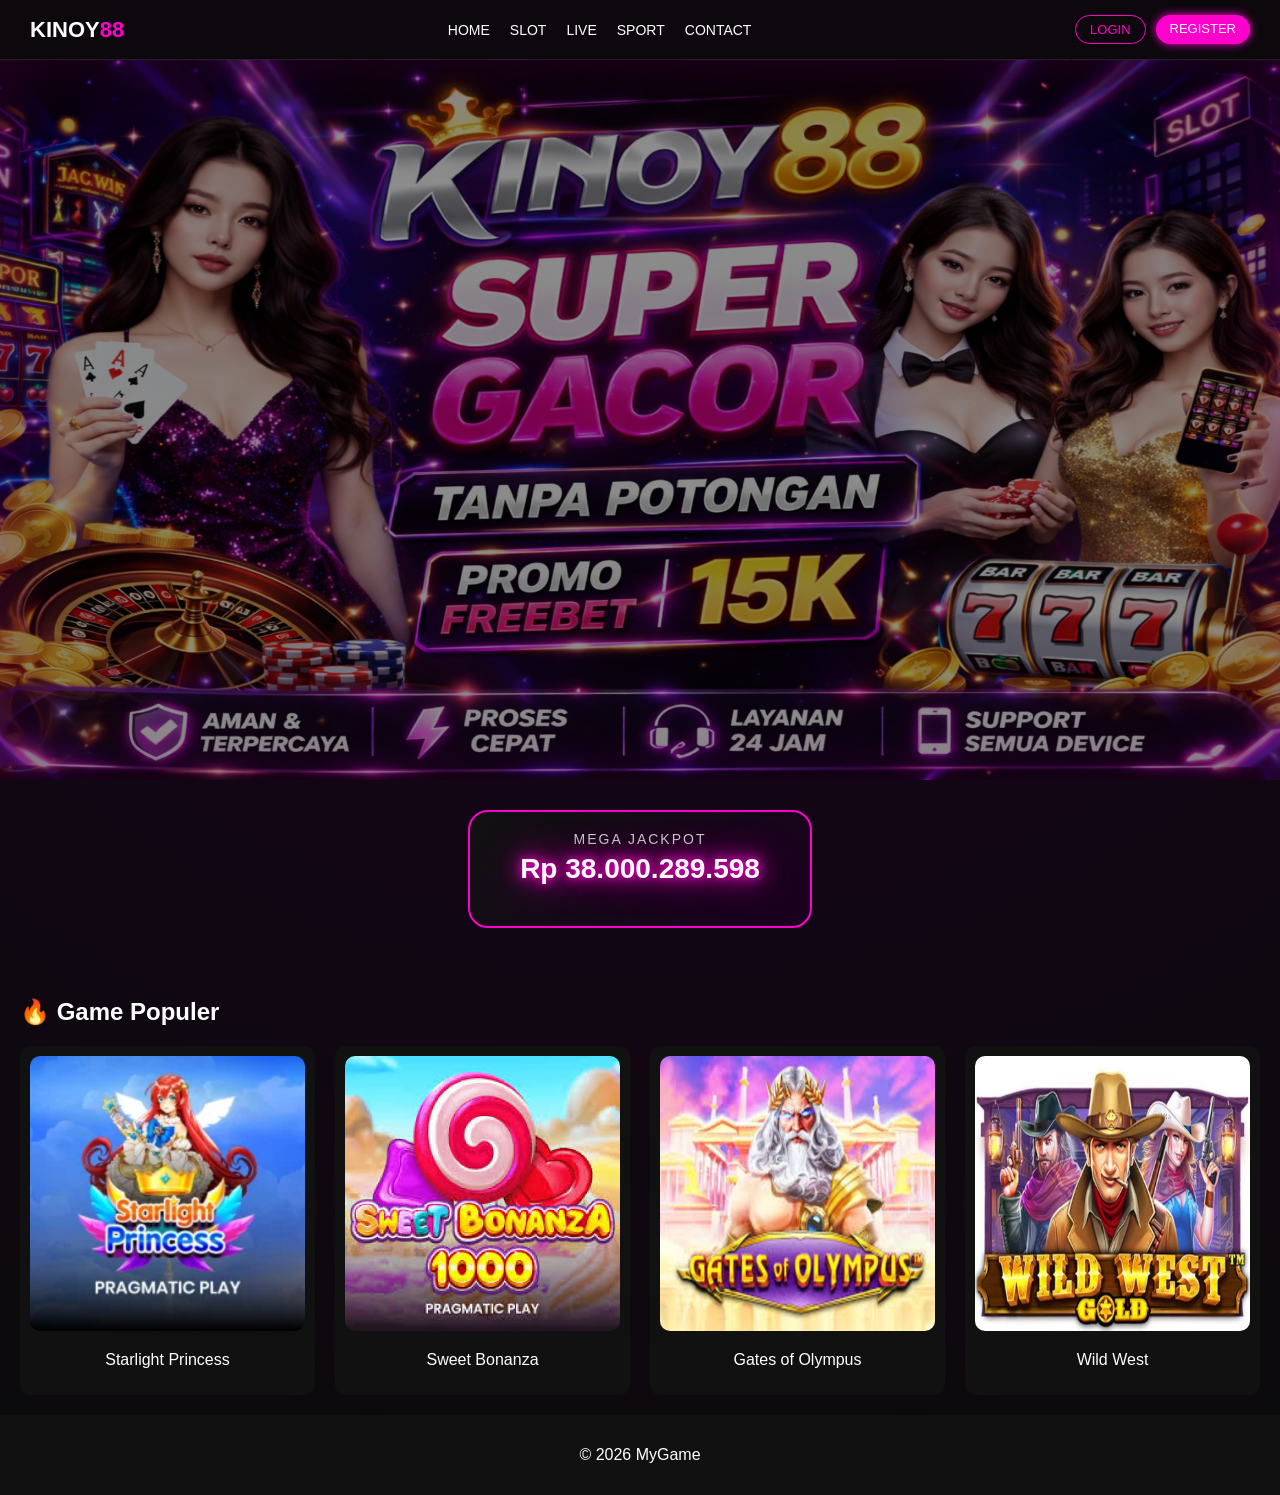
<file: index.html>
<!DOCTYPE html>
<html lang="id">
<head>
  <meta charset="UTF-8">
  <title>Gaming Slot</title>
  <link rel="stylesheet" href="style.css">
</head>
<body>

<header class="navbar">
  <div class="logo">KINOY<span>88</span></div>

  <nav class="menu">
    <a href="#">HOME</a>
    <a href="#">SLOT</a>
    <a href="#">LIVE</a>
    <a href="#">SPORT</a>
    <a href="#">CONTACT</a>
  </nav>

  <div class="auth">
    <a href="#" class="login">LOGIN</a>
    <a href="#" class="register">REGISTER</a>
  </div>
</header>

<section class="banner">

</section>

<section class="jackpot">
  <div class="jackpot-box">
    <span>MEGA JACKPOT</span>
    <h2 id="jackpot">Rp 0</h2>
  </div>
</section>

<section class="games">
  <h2>🔥 Game Populer</h2>
  <div class="game-grid">

    <div class="card">
      <img src="images/game1.jpg">
      <p>Starlight Princess</p>
    </div>

    <div class="card">
      <img src="images/game2.jpg">
      <p>Sweet Bonanza</p>
    </div>

    <div class="card">
      <img src="images/game3.jpg">
      <p>Gates of Olympus</p>
    </div>

    <div class="card">
      <img src="images/game4.jpg">
      <p>Wild West</p>
    </div>

  </div>
</section>

<footer>
  <p>© 2026 MyGame</p>
</footer>

<script src="script.js"></script>
</body>
</html>
</file>
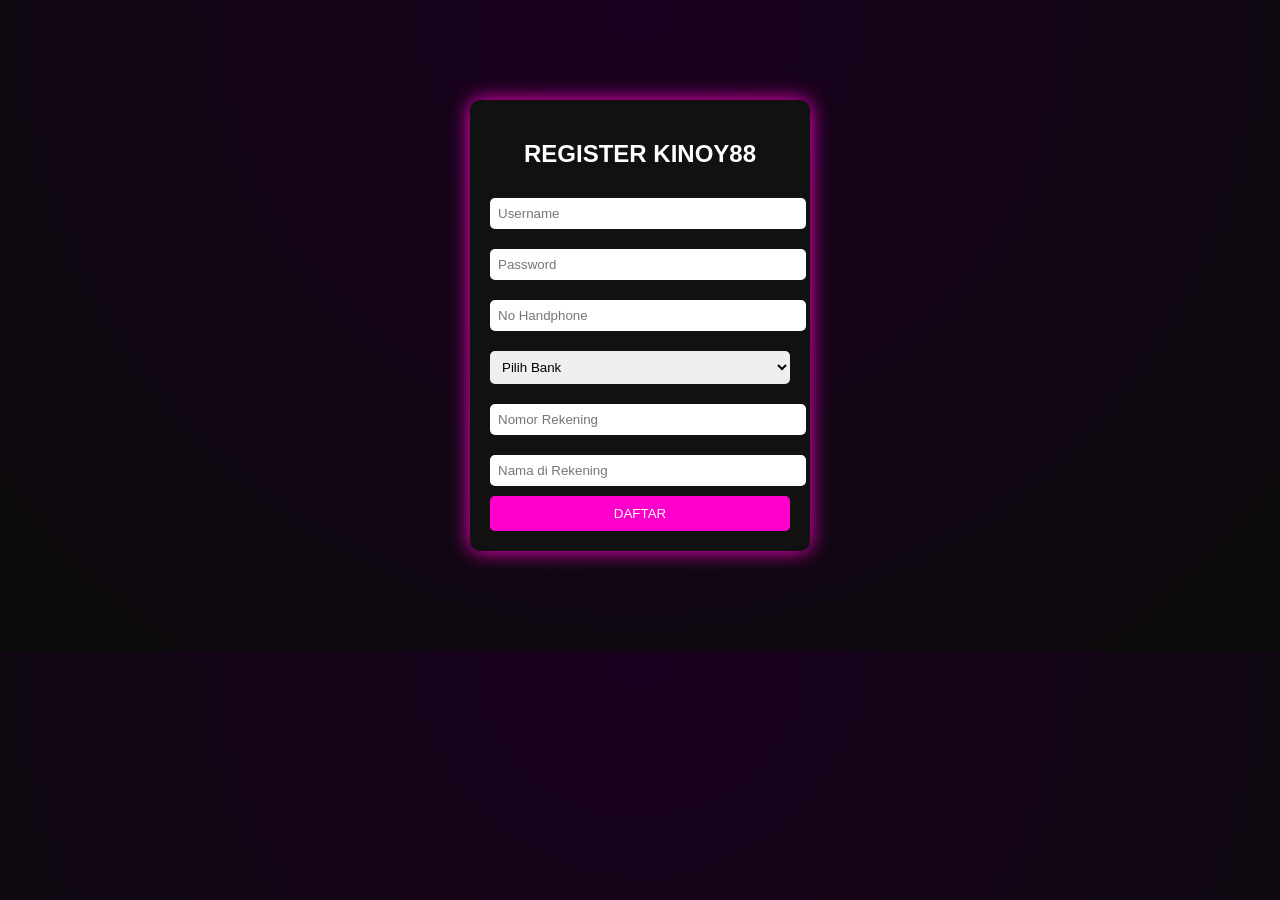
<file: register.html>
<!DOCTYPE html>
<html lang="id">
<head>
  <meta charset="UTF-8">
  <title>Register</title>
  <link rel="stylesheet" href="style.css">
</head>
<body>

<div class="form-container">
  <h2>REGISTER KINOY88</h2>

  <input type="text" placeholder="Username">
  <input type="password" placeholder="Password">
  <input type="text" placeholder="No Handphone">

  <select>
    <option>Pilih Bank</option>
    <option>BCA</option>
    <option>BRI</option>
    <option>MANDIRI</option>
    <option>DANA</option>
    <option>OVO</option>
  </select>

  <input type="text" placeholder="Nomor Rekening">
  <input type="text" placeholder="Nama di Rekening">

  <button onclick="register()">DAFTAR</button>
</div>

<script>
function register() {
  alert("Register berhasil (demo)");
  window.location.href = "index.html";
}
</script>

</body>
</html>
</file>
<file: style.css>
body {
  margin: 0;
  font-family: Arial;
  background: radial-gradient(circle at top, #1a001f, #0b0b0b);
  color: white;
}

/* NAVBAR */
.navbar {
  position: sticky;
  top: 0;
  z-index: 999;
  display: flex;
  align-items: center;
  justify-content: space-between;
  padding: 15px 30px;
  background: rgba(10,10,10,0.8);
  backdrop-filter: blur(10px);
  border-bottom: 1px solid #222;
}

/* MENU TENGAH */
.menu {
  display: flex;
  align-items: center;
  gap: 20px;
}

.menu a {
  color: white;
  text-decoration: none;
  font-size: 14px;
  transition: 0.3s;
}

.menu a:hover {
  color: #ff00cc;
  text-shadow: 0 0 10px #ff00cc;
}

/* LOGO */
.logo {
  font-size: 22px;
  font-weight: bold;
}

.logo span {
  color: #ff00cc;
}

/* AUTH (KANAN) */
.auth {
  display: flex;
  gap: 10px;
}

.auth a {
  padding: 6px 14px;
  border-radius: 20px;
  text-decoration: none;
  font-size: 13px;
  transition: 0.3s;
}

/* LOGIN */
.login {
  border: 1px solid #ff00cc;
  color: #ff00cc;
}

.login:hover {
  background: #ff00cc;
  color: white;
}

/* REGISTER */
.register {
  background: #ff00cc;
  color: white;
  box-shadow: 0 0 10px #ff00cc;
}

.register:hover {
  background: #ff33dd;
  box-shadow: 0 0 20px #ff00cc;
}
/* BANNER */
.banner {
  width: 100%;
  aspect-ratio: 16/9; /* sesuai 1920x1080 */
  background: url('images/banner.jpg') center/cover no-repeat;
  display: flex;
  align-items: center;
  justify-content: center;
  position: relative;
  overflow: hidden;
}

/* overlay biar lebih gelap & neon */
.banner::after {
  content: "";
  position: absolute;
  inset: 0;
  background: rgba(0,0,0,0.45);
}

/* (opsional) efek glow pinggir */
.banner::before {
  content: "";
  position: absolute;
  inset: 0;
  box-shadow: inset 0 0 80px rgba(255, 0, 204, 0.3);
}

/* kalau masih pakai text (optional) */
.banner-content {
  position: relative;
  text-align: center;
  z-index: 2;
}

.banner h1 {
  font-size: 60px;
  color: #ff00cc;
  text-shadow: 
    0 0 10px #ff00cc,
    0 0 20px #ff00cc,
    0 0 40px #ff00cc;
}

.banner p {
  font-size: 20px;
  color: white;
  text-shadow: 0 0 10px #000;
}

/* JACKPOT */
.jackpot {
  display: flex;
  justify-content: center;
  margin: 30px 0;
}

/* ANIMASI GLOW BERKEDIP */
@keyframes jackpotGlow {
  0% {
    box-shadow: 0 0 10px #ff00cc;
  }
  50% {
    box-shadow: 0 0 25px #ff00cc, 0 0 60px #ff00cc;
  }
  100% {
    box-shadow: 0 0 10px #ff00cc;
  }
}

/* ANIMASI NAIK TURUN HALUS */
@keyframes float {
  0% { transform: translateY(0px); }
  50% { transform: translateY(-5px); }
  100% { transform: translateY(0px); }
}

.jackpot-box {
  padding: 18px 50px;
  border: 2px solid #ff00cc;
  border-radius: 20px;
  text-align: center;
  background: linear-gradient(135deg, #111, #1a001f);
  
  animation: jackpotGlow 2s infinite ease-in-out,
             float 3s infinite ease-in-out;
}

/* TEKS JACKPOT BIAR NYALA */
.jackpot-box span {
  font-size: 14px;
  letter-spacing: 2px;
  color: #ccc;
}

.jackpot-box h2 {
  font-size: 28px;
  color: #fcf9fb;
  margin-top: 5px;
  text-shadow: 
    0 0 10px #ff00cc,
    0 0 20px #ff00cc,
    0 0 40px #ff00cc;
}

/* GAME */
.games {
  padding: 20px;
}

.game-grid {
  display: grid;
  grid-template-columns: repeat(auto-fit, minmax(150px, 1fr));
  gap: 20px;
}

.card {
  background: #111;
  padding: 10px;
  border-radius: 10px;
  text-align: center;
  transition: 0.3s;
  cursor: pointer;
  overflow: hidden;
}

.card:hover {
  transform: translateY(-5px) scale(1.05);
  box-shadow: 0 0 20px #ff00cc;
}

.card img {
  width: 100%;
  border-radius: 10px;
  transition: 0.3s;
}

.card:hover img {
  transform: scale(1.1);
}

/* FOOTER */
footer {
  text-align: center;
  padding: 15px;
  background: #111;
}

.form-container {
  width: 300px;
  margin: 100px auto;
  background: #111;
  padding: 20px;
  border-radius: 10px;
  box-shadow: 0 0 20px #ff00cc;
  text-align: center;
}

.form-container input,
.form-container select {
  width: 100%;
  margin: 10px 0;
  padding: 8px;
  border: none;
  border-radius: 5px;
}

.form-container button {
  width: 100%;
  padding: 10px;
  background: #ff00cc;
  color: white;
  border: none;
  border-radius: 5px;
}

.protected {
  display: none;
}

.modal {
  display: none;
  position: fixed;
  top: 0;
  left: 0;
  width: 100%;
  height: 100%;
  background: rgba(0,0,0,0.7);
  justify-content: center;
  align-items: center;
}

.modal-content {
  background: #111;
  padding: 25px;
  border-radius: 10px;
  text-align: center;
  box-shadow: 0 0 20px #ff00cc;
  width: 300px;
}

.modal-content input {
  width: 100%;
  margin: 10px 0;
  padding: 8px;
  border-radius: 5px;
  border: none;
}

.modal-content button {
  width: 100%;
  padding: 10px;
  background: #ff00cc;
  color: white;
  border: none;
  border-radius: 5px;
}
</file>
